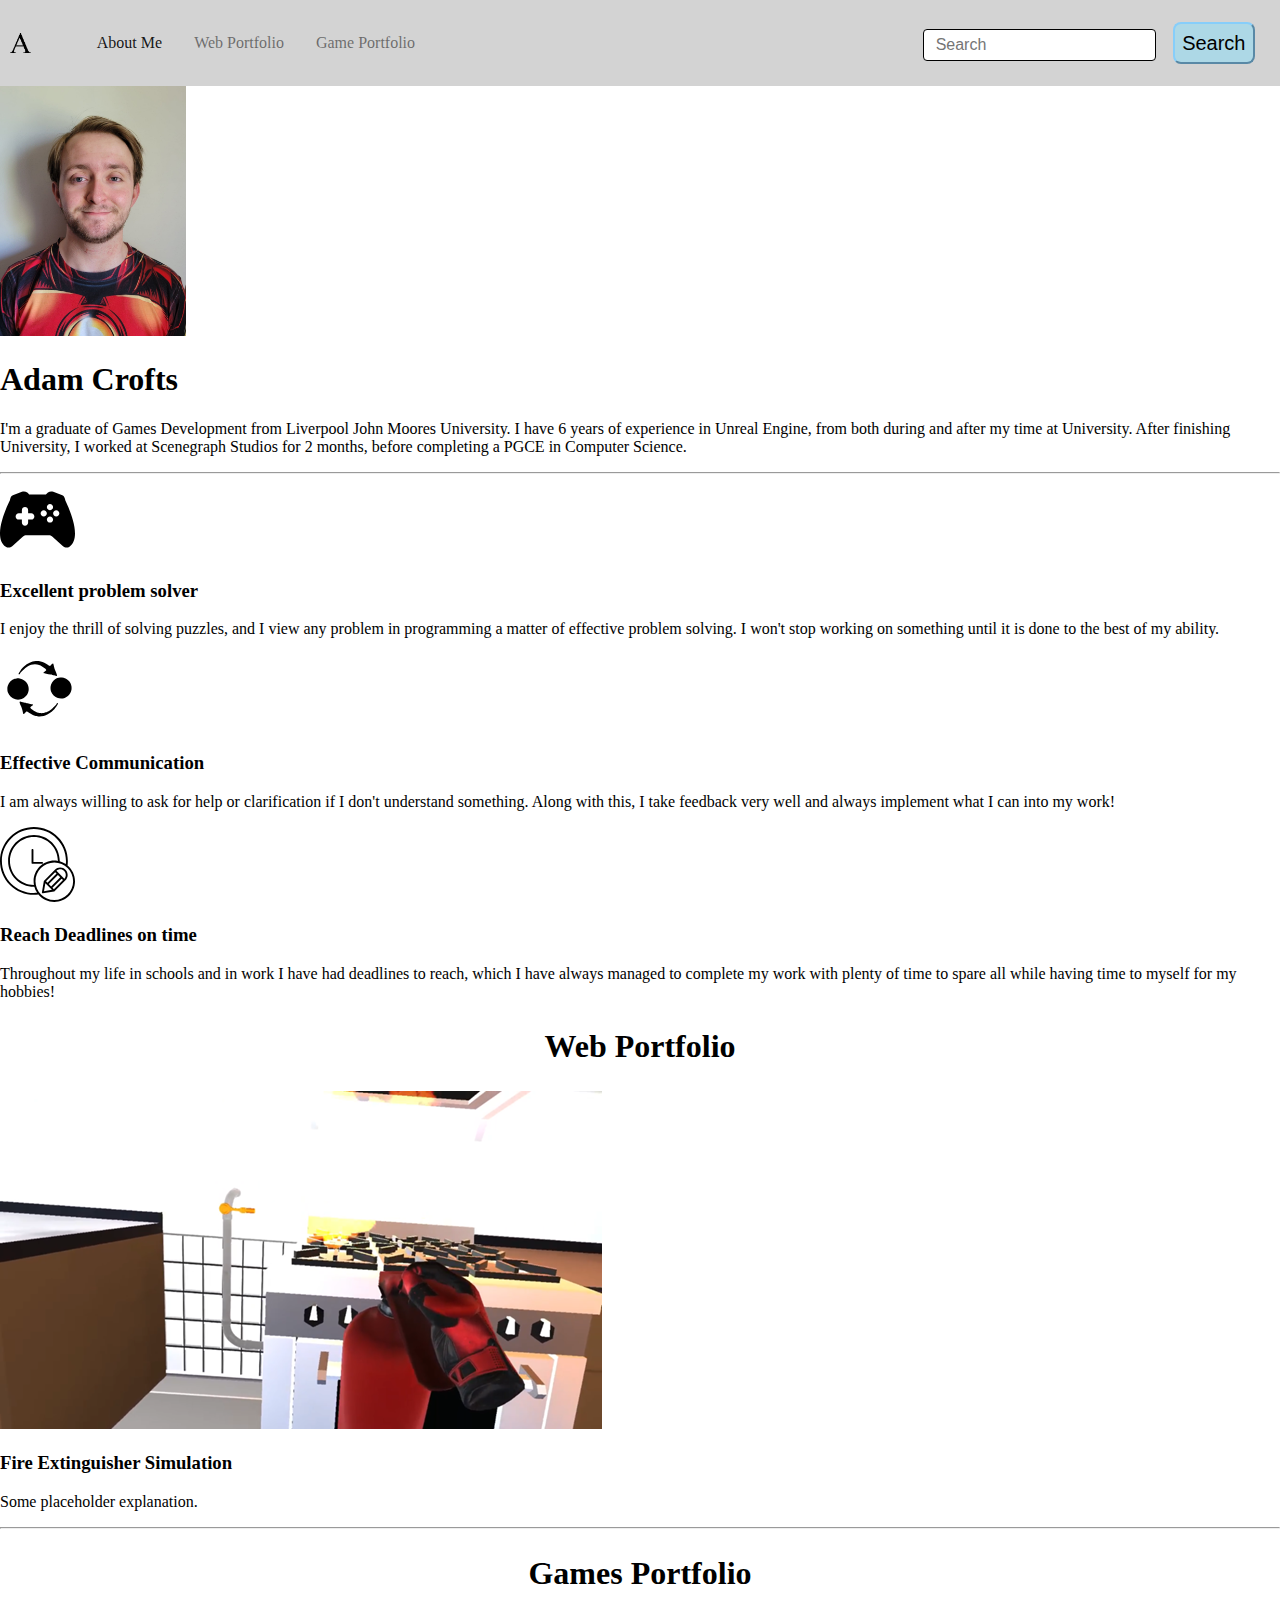
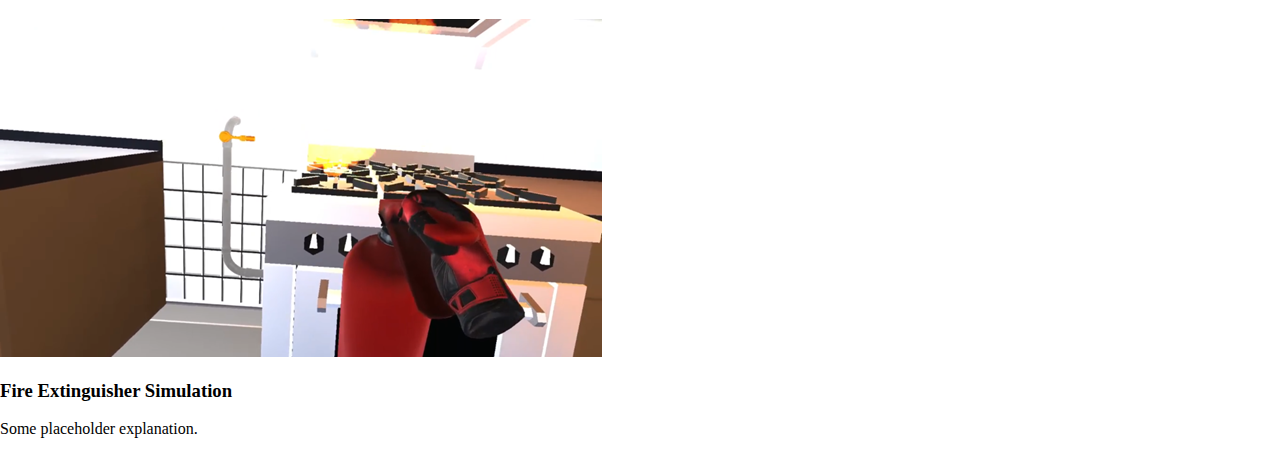
<file: Capstone/Index.html>
<!DOCTYPE html>
<html lang="en">
<head>
    <meta charset="UTF-8">
    <meta name="viewport" content="width=device-width, initial-scale=1.0">
    <title>Adam Crofts | Home</title>
    <link rel="stylesheet" href="./styles/mainstyle.css">

    <link rel="preconnect" href="https://fonts.googleapis.com">
    <link rel="preconnect" href="https://fonts.gstatic.com" crossorigin>
    <link href="https://fonts.googleapis.com/css2?family=Bebas+Neue&family=Libre+Baskerville:ital,wght@0,400;0,700;1,400&family=Metal+Mania&family=Roboto:ital,wght@0,100..900;1,100..900&display=swap" rel="stylesheet">
    <script src="./mainscript.js"></script>
</head>

<body class="roboto-300 lightgrey">
    <section id="navigation">
        <header>
            <nav class="container navbar grey roboto-500">
                <img src="./Images/a.png" height="20px">
                <button class="btn nav-toggler" id="toggler" onclick="showToggleBar()">
                    -----
                </button>
                <div class="container navbar-outer navbar-collapse" id="navbartoggle">
                    <ul class="navbar-nav">
                        <li>
                            <a href="#AboutMe" class="nav-btn nav-btn-active">About Me</a>
                        </li>
                        <li>
                            <a href="#WebPortfolio" class="nav-btn">Web Portfolio</a>
                        </li>
                        <li>
                            <a href="#GamesPortfolio" class="nav-btn">Game Portfolio</a>
                        </li>
                        
                    </ul>
                    
                    <form>
                        <input class="searchbar" placeholder="Search"></input>
                        <button class="btn btn-search">Search</button>
                    </form>
                </div>
            </nav>
        </header>
    </section>

    <!-- About Me Section -->
    <section id="AboutMe" class="lightgrey">
        <div class="about-me-container">
            <img class="profile" src="./Images/Adam-Crofts.jpg" height="250vw">
            <h1 class="title-text">Adam Crofts</h1>
            <div class="about-me-text-holder">
                <p class="about-me-text">
                    I'm a graduate of Games Development from Liverpool John Moores University.
                    I have 6 years of experience in Unreal Engine, from both during and after my time at University.
                    After finishing University, I worked at Scenegraph Studios for 2 months, before completing a PGCE in Computer Science.
                </p>
            </div>
            <hr>
            <!-- Benefits -->
             <div class="benefits-section">
                <div class="benefits-list-container">
                    <!-- First Benefit -->
                    <div class="benefit">
                        <div class="benefit-icon">
                            <img src="./Images/controller.svg" height="75px">
                        </div>
                        <h3 class="benefit-title">
                            Excellent problem solver
                        </h3>
                        <p class="benefit-description">
                            I enjoy the thrill of solving puzzles, and I view any problem in 
                            programming a matter of effective problem solving. 
                            I won't stop working on something until it is done to the best of my ability.
                        </p>
                    </div>

                    <!-- Second Benefit -->
                    <div class="benefit">
                        <div class="benefit-icon">
                            <img src="./Images/feedback.svg" height="75px">
                        </div>
                        <h3 class="benefit-title">
                            Effective Communication
                        </h3>
                        <p class="benefit-description">
                            I am always willing to ask for help or clarification if I don't understand something. 
                            Along with this, I take feedback very well and always implement what I can into my work!
                        </p>
                    </div>

                    <!-- Third Benefit -->
                    <div class="benefit">
                        <div class="benefit-icon">
                            <img src="./Images/pencil.svg" height="75px">
                        </div>
                        <h3 class="benefit-title">
                            Reach Deadlines on time
                        </h3>
                        <p class="benefit-description">
                            Throughout my life in schools and in work I have had deadlines to reach, 
                            which I have always managed to complete my work with plenty of time to spare all while 
                            having time to myself for my hobbies!
                        </p>
                    </div>
                </div>
             </div>
        </div>
    </section>

    <!-- Web Portfolio Section -->
    <section id="WebPortfolio" class="lightgrey">
        <div class="carousel-outer">
            <h2 style="font-size: xx-large; text-align: center;">Web Portfolio</h2>
            <div class="carousel-main">
                <div class="carousel-inner">
                    <div class="carousel-item active roboto-300">
                        <img class="carousel-img" src="./Images/GameDev/Extinguisher.png">
                        <div class="carousel-caption">
                            <h3>Fire Extinguisher Simulation</h3>
                            <p>Some placeholder explanation.</p>
                        </div>
                    </div>
                </div>
            </div>
        </div>
    </section>

    <hr>

    <!-- Games Portfolio Section -->
    <section id="GamesPortfolio" class="lightgrey">
        <div class="carousel-outer">
            <h2 style="font-size: xx-large; text-align: center;">Games Portfolio</h2>
            <div class="carousel-main">
                <div class="carousel-inner">
                    <div class="carousel-item active roboto-300">
                        <img class="carousel-img" src="./Images/GameDev/Extinguisher.png">
                        <div class="carousel-caption">
                            <h3>Fire Extinguisher Simulation</h3>
                            <p>Some placeholder explanation.</p>
                        </div>
                    </div>
                </div>
            </div>
        </div>
    </section>

</body>
</html>
</file>
<file: Capstone/styles/mainstyle.css>
body {
    margin: 0px;
}

a {
    display: block;
    text-decoration: none;
    padding-left: 0.5rem;
    padding-right: 0.5rem;
    color: rgba(0, 0, 0, 0.5);
}

a:hover {
    color: rgba(0, 0, 0, 0.9);
}

.container {
    display: flex;
    margin-top: 0px;
    padding: 5px 10px;
}

.grey {
    background-color: lightgray;
}

.navbar {
    display: flex;
    flex-wrap: wrap;
    justify-content: space-between;
    align-items: center;
}

.navbar-nav {
    display: flex;
    list-style: none;
}

.navbar-outer {
    align-items: center;
    justify-content: space-between;
}

.nav-btn {
    display: block;
    padding: 0.5rem 1rem;   
}

.nav-btn-active {
    color: rgba(0, 0, 0, 0.9);
}

.btn {
    background-color: lightblue;
    border-color: lightskyblue;
    border-radius: 8px;
    padding: 7.5px;
    margin: 5px;
    width: fit-content;
    font-size: 20px;
}

.btn:hover {
    background-color: rgb(193,236,250);
}

.searchbar {
    padding: 0.375rem 0.75rem;
    font-size: 1rem;
    border-radius: 0.25rem;
    border: 1px solid;
    margin-right: 0.5rem;
}

.btn-search {

}

.btn-search:hover {
    
}

@media (max-width: 709px) {
    .navbar-collapse {
        display: none;
    }
    .navbar-collapse.show {
        display: block;
        flex-basis: 100%;
        flex-grow: 5;
    }

    .navbar-nav {
        flex-direction: column;
        padding-left: 0px;
        margin-bottom: 0;
    }

    .nav-toggler {
        justify-self: right;
    }
}

@media (min-width: 710px) {
    .navbar-collapse{
        display: flex;
        flex-grow: 1;
        flex-basis: auto;
    }
    .nav-toggler {
        display: none;
    }
}
</file>
